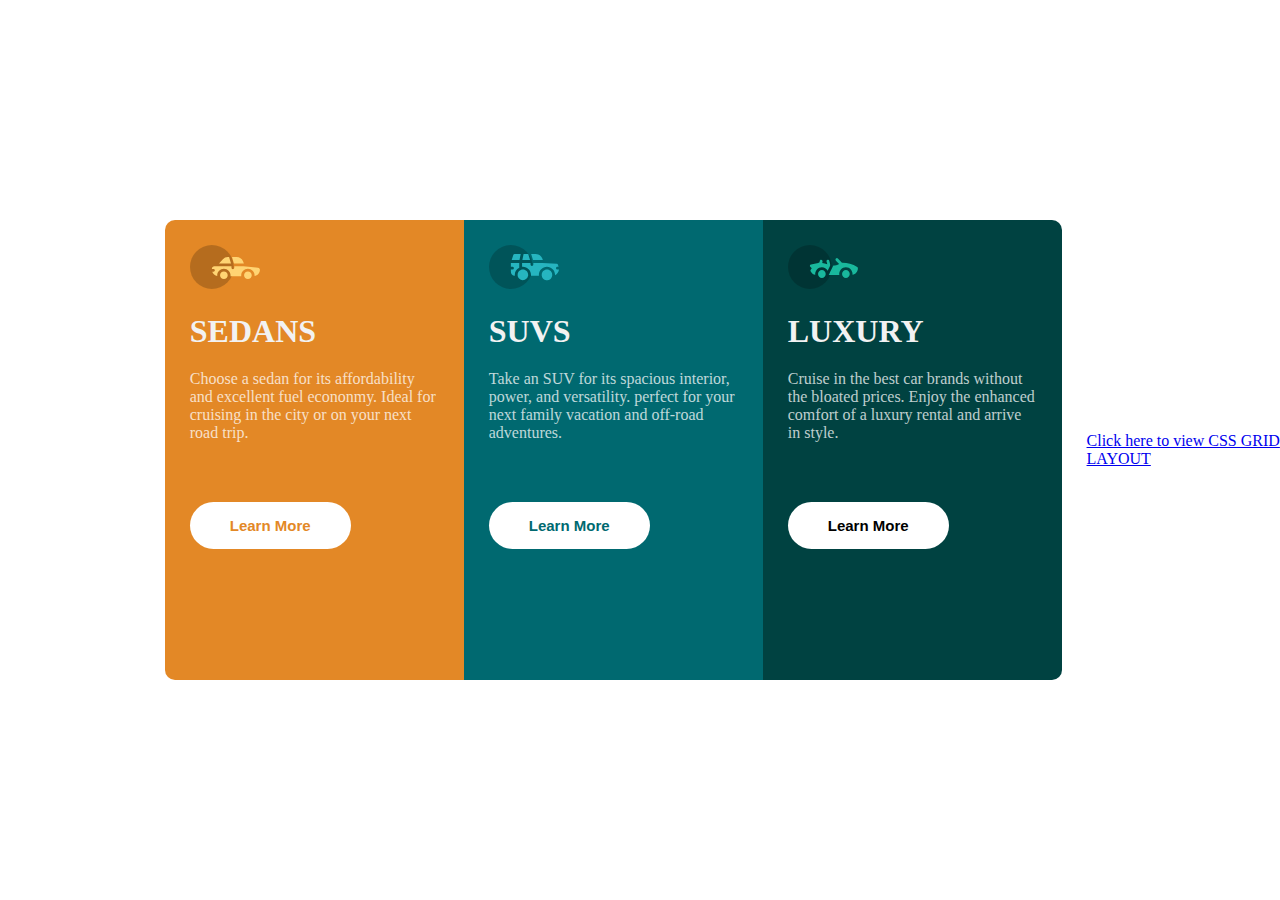
<file: index.html>
<!DOCTYPE html>
<html>

<head>
  <meta charset="utf-8">
  <meta name="viewport" content="width=device-width">
  <title>3-column preview card component</title>
  <link href="style.css" rel="stylesheet" type="text/css" />
  <link rel="stylesheet" rel="grid.html">
</head>

<body>
  <header>
    <nav>
    </nav>
  </header>
  <div class=" box-container">
    <div class="box box1">
      <div class="content">
        <img src="icon-sedans.svg" width="70px">
        <h1>SEDANS</h1>
        <p>Choose a sedan for its affordability and excellent
          fuel econonmy. Ideal for cruising in the city or on
          your next road trip.</p>
        <button class="btn btn1">Learn More</button>
      </div>
    </div>

    <div class="box box2">
      <div class="content">
        <img src="icon-suvs.svg" width="70px">
        <h1>SUVS</h1>
        <p>Take an SUV for its spacious interior, power, and versatility.
          perfect for your next family vacation and off-road adventures.</p>
        <button class="btn btn2">Learn More</button>
      </div>
    </div>
    <div class="box box3">
      <div class="content">
        <img src="icon-luxury.svg" width="70px">
        <h1>LUXURY</h1>
        <p>Cruise in the best car brands without the bloated prices.
          Enjoy the enhanced comfort of a luxury rental and arrive in style.</p>
        <button class="btn btn3">Learn More</button>
      </div>
    </div>
  </div>
  </div>
  <p><a href="grid.html"> Click here to view CSS GRID LAYOUT</a></p>
</body>

</html>
</file>
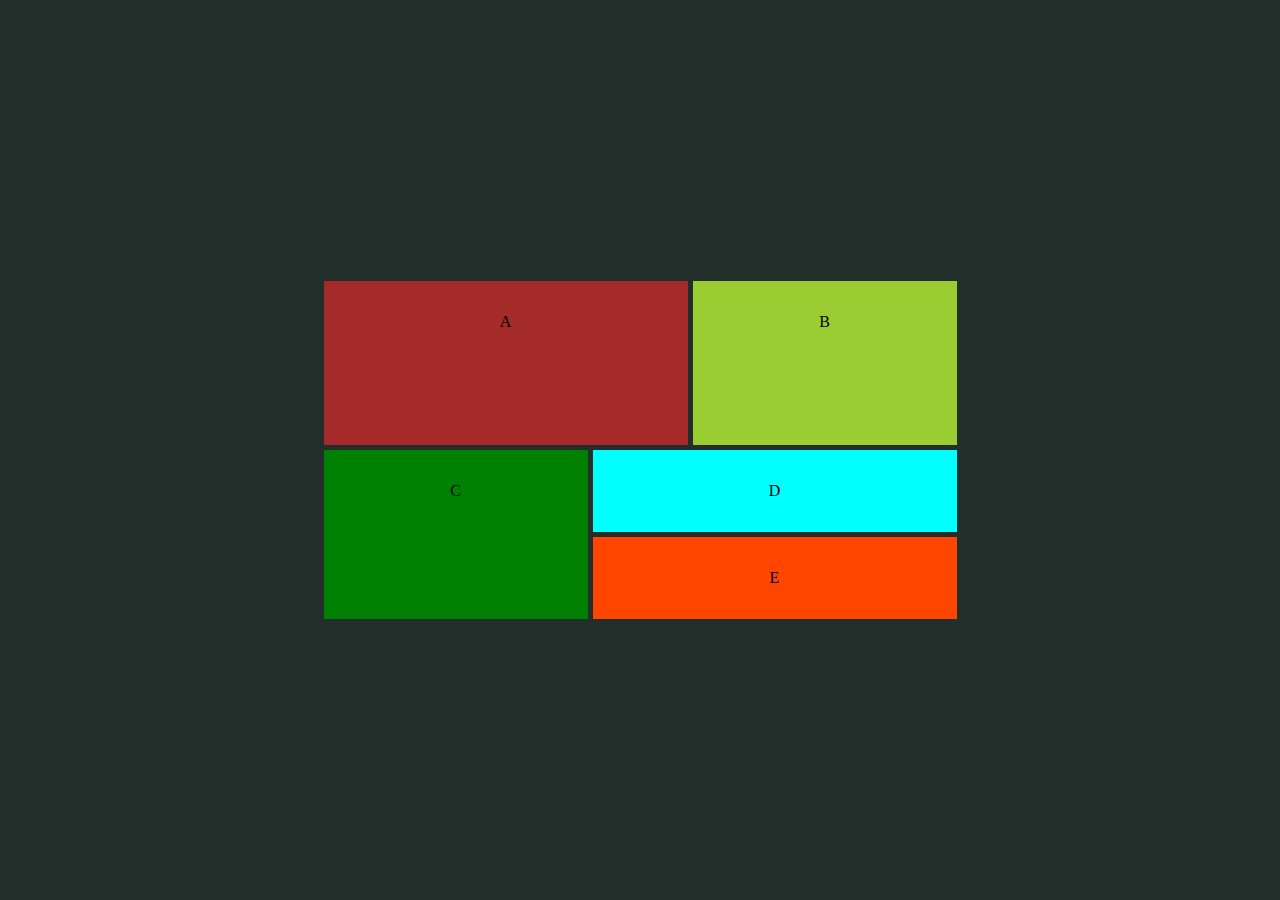
<file: grid.html>
<!DOCTYPE html>
<html lang="en">

<head>
  <meta charset="UTF-8">
  <meta http-equiv="X-UA-Compatible" content="IE=edge">
  <meta name="viewport" content="width=device-width, initial-scale=1.0">
  <title>Flex.grid</title>
  <link rel="stylesheet" href="grid.css">
</head>

<body>
  <main>
    <div class="item-a">A</div>
    <div class="item-b">B</div>
    <div class="item-c">C</div>
    <div class="item-d">D</div>
    <div class="item-e">E</div>
  </main>
</body>

</html>
</file>
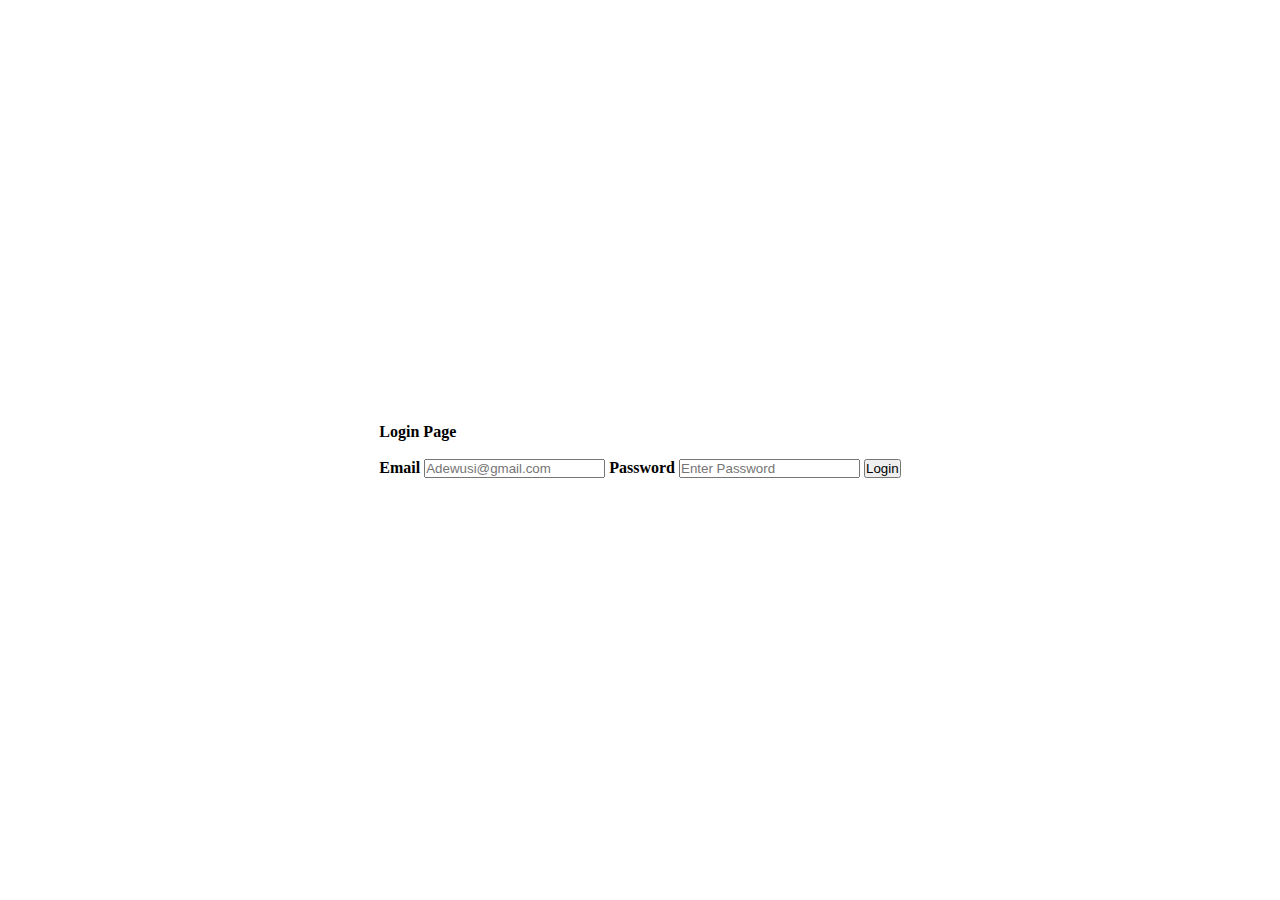
<file: login.html>
<!DOCTYPE html>
<html>

<head>
  <meta charset="utf-8">
  <meta name="viewport" content="width=device-width">
  <title>replit</title>
  <link href="style.css" rel="stylesheet" type="text/css" />
</head>
<form action="successpage.html"
   <h1><b>Login Page<b></h1>
     <p>KIndly input your details</p>
  <form action=""
  <div class="container">
  <label><b>Email<b></label>
    <input type="text" placeholder="Adewusi@gmail.com" name="email" id="email" required/>
     <label><b>Password</b></label>
    <input type="password" placeholder="Enter Password" name="psw" required>
        
    <button type="submit" class="login">Login</button>
  
  </div>
  </form>
<body>

















</body>
  
</html>
</file>
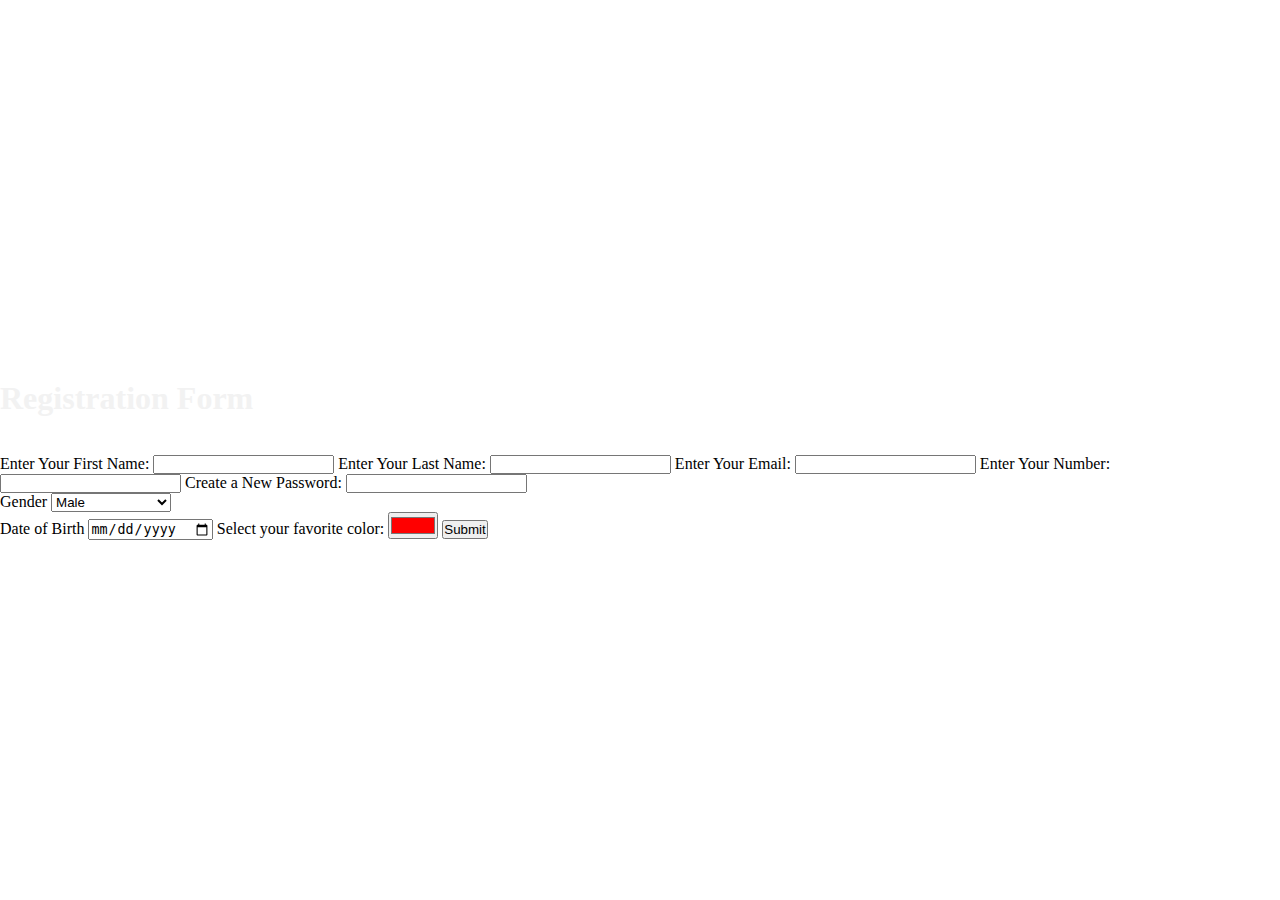
<file: register.html>
<!DOCTYPE html>
<html>

<head>
  <meta charset="utf-8">
  <meta name="viewport" content="width=device-width">
  <title>replit</title>
  <link href="style.css" rel="stylesheet" type="text/css" />
</head>

<body>
  <form action="successpage.html" <div class="container">
    <h1>Registration Form</h1>
    <p>Please fill out this form with the required information</p>
    <label for="first-name">Enter Your First Name: <input id="first-name" name="first-name" type="text"
        required /></label>
    <label for="last-name">Enter Your Last Name: <input id="last-name" name="last-name" type="text" required /></label>
    <label for="email">Enter Your Email: <input id="email" name="email" type="email" required /></label>
    <label for="number">Enter Your Number: <input id="number" name="number" type="number">
    </label>
    <label for="new-password">Create a New Password: <input id="new-password" name="new-password" type="password"
        </label>

      <br>
      </div>
      <label>Gender</label>
      <select gender="gender" id="gender" <option value="gender">Gender</option>
        <option value="male">Male</option>
        <option value="female">Female</option>
        <option value="pfn">Prefer not to say</option>
      </select>
      <br>
      <label>Date of Birth</label>
      <input type="date" id="birthday" name="birthday">
      <label for="favcolor">Select your favorite color:</label>
      <input type="color" id="favcolor" name="favcolor" value="#ff0000"><b </form>

        <button type="submit" class="registerbtnn">Submit</button>




</body>

</html>
</file>
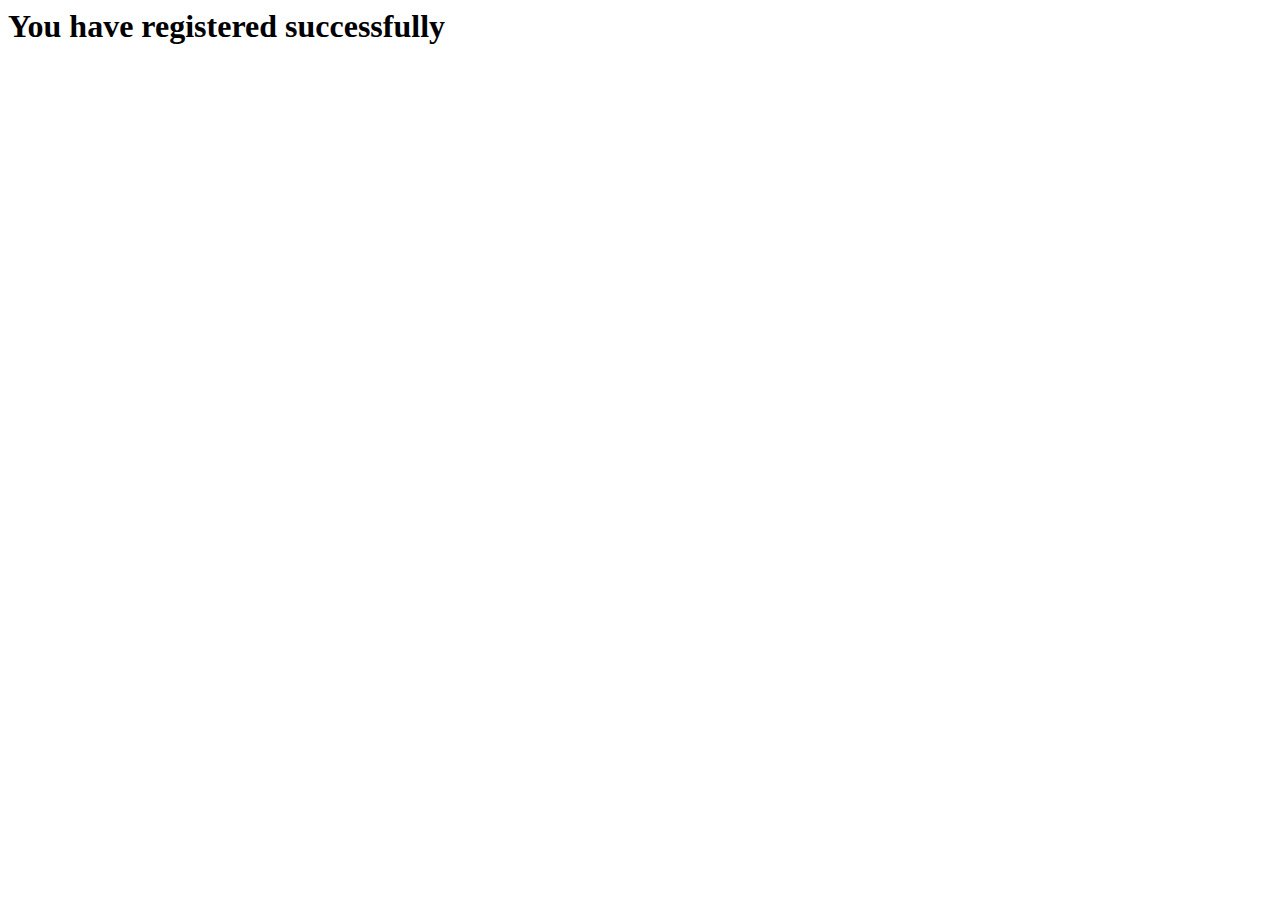
<file: success.html>
<html>
<!DOCTYPE html>
<html lang="en">

<head>
  <meta charset="UTF-8">
  <meta http-equiv="X-UA-Compatible" content="IE=edge">
  <meta name="viewport" content="width=device-width, initial-scale=1.0">
  <title>Document</title>
</head>

<body>
  <h1>You have registered successfully</h1>

</body>

</html>
</file>
<file: style.css>
html, body {
  height: 100%;
  width: 100%;
}
nav{
    width:100px;
  padding:20px;
    
  }
*{
  padding:0;
  margin:0;
  /* Family: [Big Shoulders Display](https://fonts.google.com/specimen/Big+Shoulders+Display)
- Weights: 700
*/
  
}
body{
  width:100%;
  min-width:100vh;
  display:flex;
  justify-content: center;
  align-items:center
}
.box-container{
  width:100%;
  max-width:1440px;
  display:flex;
  justify-content:center;
  align-items:center;
  flex-wrap:flow;
}
.box{
  width:269px;
  padding:15px;
  min-height:430px;
}
.box1{
  background-color: hsl(31, 77%, 52%);
  border-top-left-radius:10px;
border-bottom-left-radius:10px;
}
.box2{
  background-color:hsl(184, 100%, 22%);
}
.box3{
    background-color: hsl(179, 100%, 13%);
  border-top-right-radius:10px;
border-bottom-right-radius:10px;
}
.content{
  padding:10px;
}
h1{
  color:hsl(0, 0%, 95%);
text-transfer:uppercase;
  font-family:`lexend Deca`, sans-serif;
  margin: 20px 0;
}
p{
  color:hsla(0, 0%, 100%, 0.75);
  font-family:`Big shoulders Display`, cursive;
}
.btn{
  margin:60px 0;
  padding:15px 40px;
  border:0;
  border-radius:30px;
  outline:none;
  background-color:#fff;
  font-size:15px;
  cursor:pointer;
  font-family:`lexend Deca`, sans-serif;
  font-weight:700;
}

.btn1{
  color: hsl(31, 77%, 52%);
}
.btn2{
  color:hsl(184, 100%, 22%);
}

.btn3{  
   hsl(179, 100%, 13%);
}
.btn:hover{
  background-color:transparent;
  border: 2px solid #fff;
  color:#fff;
  transition:0.4s;
  
}
</file>
<file: grid.css>
*{
    padding:0;
    margin:0;
}
body{
    background-color:rgb(34, 46, 42);
    box-sizing: border-box;
    display: flex;
    place-items: center;
    min-height: 100vh;
    justify-content: center;
}
main{
    display: grid;
    grid-gap:10px;
    grid-template-areas:
    "a a b"
    "c d d"
    "c e e";
    gap:5px;
}
main div{
    padding: 2em;
    text-align: center;
    
    
}
.item-a{
    background-color: brown;
    grid-area: a;
    width:300px;
    height: 100px;

}
.item-b{
    background-color: yellowgreen;
      grid-area: b;
      width:200px;
      height: 100px;
}
.item-c{
    background-color: green;
    grid-area: c;
    width:200px;
}
.item-d{
    background-color: aqua;
grid-area: d;
}
.item-e{
    background-color:orangered;
    grid-area: e;
}
</file>
